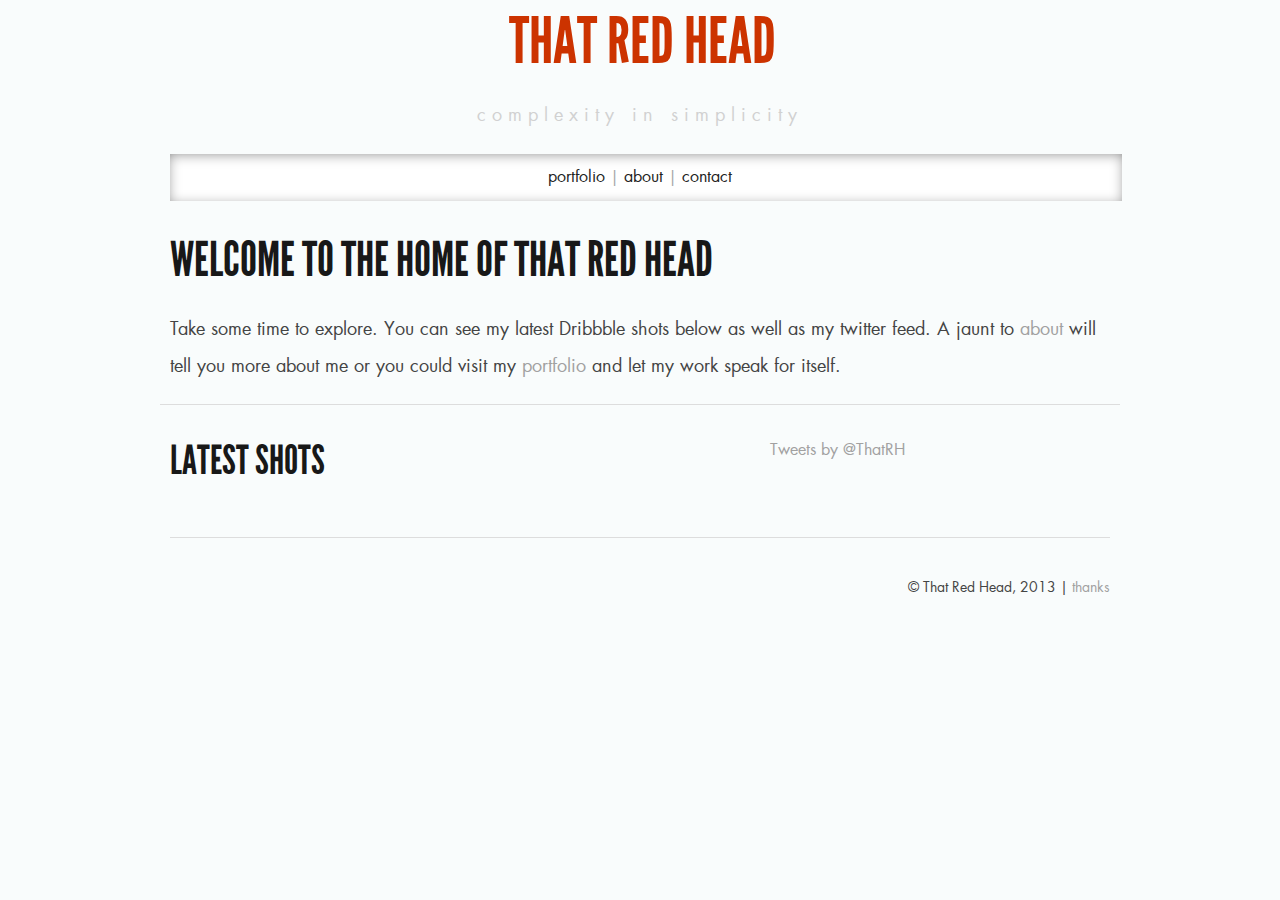
<file: index.html>
<!DOCTYPE html>
<!--[if lt IE 7 ]><html class="ie ie6" lang="en"> <![endif]-->
<!--[if IE 7 ]><html class="ie ie7" lang="en"> <![endif]-->
<!--[if IE 8 ]><html class="ie ie8" lang="en"> <![endif]-->
<!--[if (gte IE 9)|!(IE)]><!--><html lang="en"> <!--<![endif]-->
<head>

	<!-- Basic Page Needs
  ================================================== -->
	<meta charset="utf-8">
	<title>That Red Head</title>

	<!-- Mobile Specific Metas
  ================================================== -->
	<meta name="viewport" content="width=device-width, initial-scale=1, maximum-scale=1">

	<!-- CSS
  ================================================== -->
	<link rel="stylesheet" href="stylesheets/base.css">
	<link rel="stylesheet" href="stylesheets/skeleton.css">
	<link rel="stylesheet" href="stylesheets/styles.css">

	<!--[if lt IE 9]>
		<script src="http://html5shim.googlecode.com/svn/trunk/html5.js"></script>
	<![endif]-->

	<!-- Favicons
	================================================== -->
	<link rel="shortcut icon" href="images/favicon.ico">


</head>
<body>



	<!-- Primary Page Layout
	================================================== -->
	<div class="container home">
		<header class="sixteen columns">
			<h1><a href="index.html">That Red Head</a></h1>
			<p>complexity in simplicity</p>
			<nav>
				<li><a href="portfolio.html">portfolio</a> <span>|</span> </li>
				<li><a href="about.html">about</a> <span>|</span> </li>
				<li><a href="contact.html">contact</a></li>
			</nav>			
		</header>

		<section class="sixteen columns">
			<h2>Welcome to the home of That Red Head</h2>
			<p>Take some time to explore. You can see my latest Dribbble shots below as well as my twitter feed. A jaunt to <a href="about.html">about</a> will tell you more about me or you could visit my <a href="portfolio.html">portfolio</a> and let my work speak for itself. 
		</section>
		<hr>
		<section class="ten columns">
			<h3>Latest Shots</h3>
			<ul class="dribbble" id="shotsByPlayerId"></ul>

		</section>

		<section class="six columns">
			<a class="twitter-timeline" href="https://twitter.com/ThatRH" data-widget-id="336644650981015554">Tweets by @ThatRH</a>
			<script>!function(d,s,id){var js,fjs=d.getElementsByTagName(s)[0],p=/^http:/.test(d.location)?'http':'https';if(!d.getElementById(id)){js=d.createElement(s);js.id=id;js.src=p+"://platform.twitter.com/widgets.js";fjs.parentNode.insertBefore(js,fjs);}}(document,"script","twitter-wjs");</script>

		</section>



		<footer class="sixteen columns">
			<hr>
			<p><small>&copy; That Red Head, 2013 | <a href="thanks.html">thanks</a></small></p>
		</footer>
	</div><!-- container -->
	<script src="http://ajax.googleapis.com/ajax/libs/jquery/1.9.1/jquery.min.js"></script>
	<script src="js/jribble.js" type="text/javascript"></script>

	<script src="js/scripts.js" type="text/javascript"></script>


<!-- End Document
================================================== -->
</body>
</html>
</file>
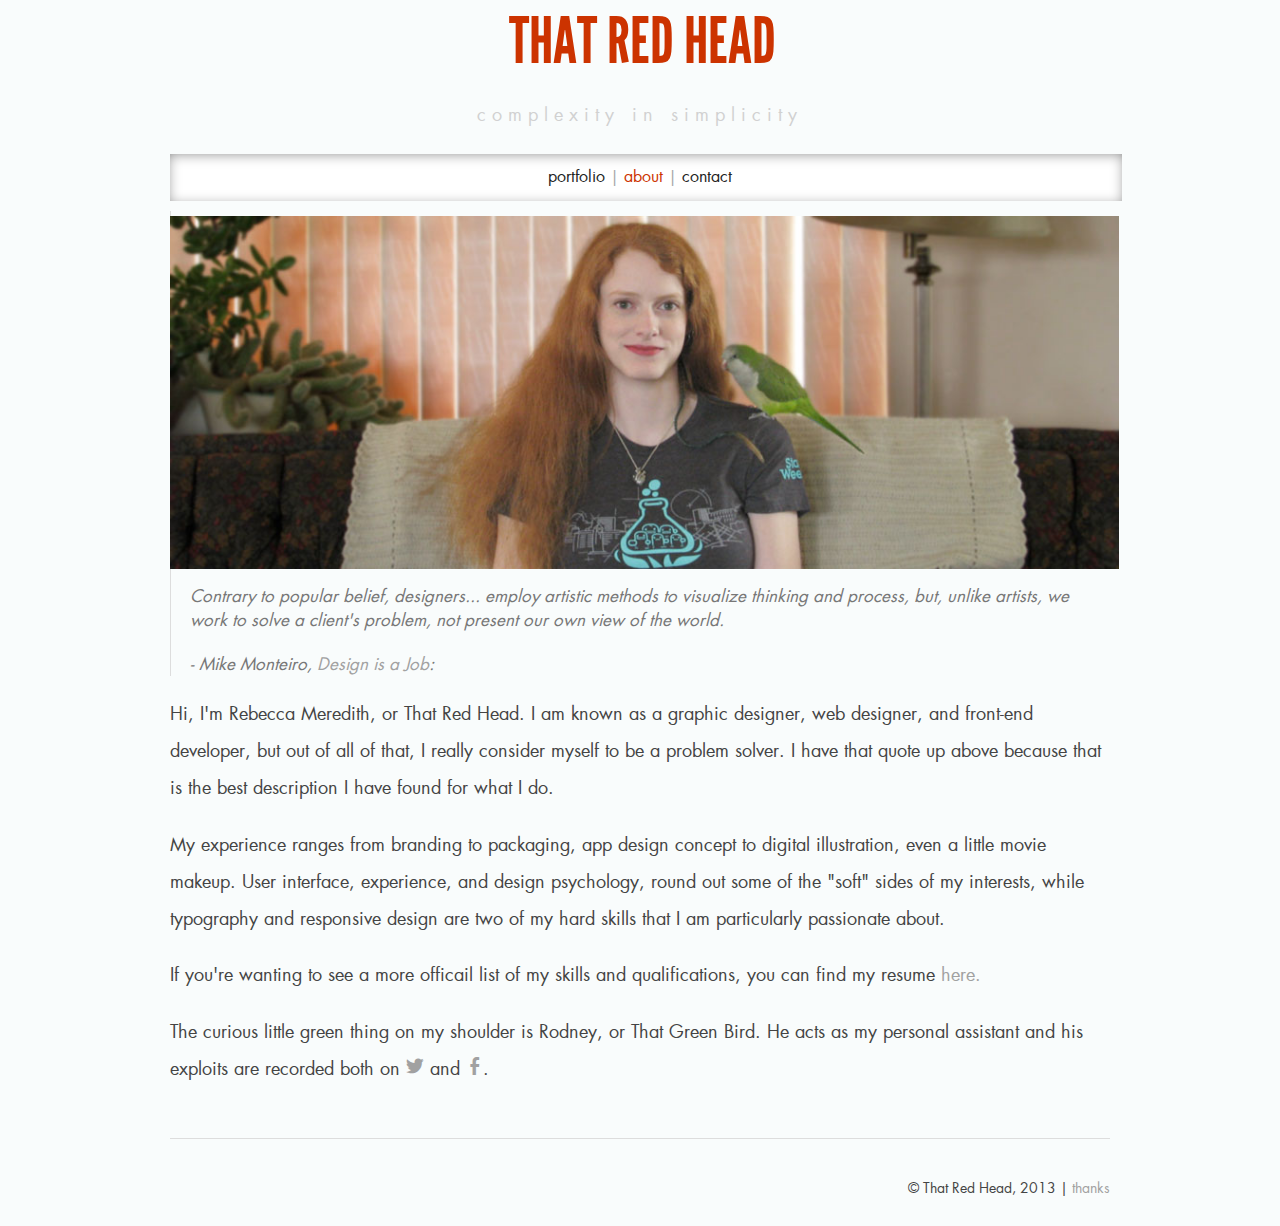
<file: about.html>
<!DOCTYPE html>
<!--[if lt IE 7 ]><html class="ie ie6" lang="en"> <![endif]-->
<!--[if IE 7 ]><html class="ie ie7" lang="en"> <![endif]-->
<!--[if IE 8 ]><html class="ie ie8" lang="en"> <![endif]-->
<!--[if (gte IE 9)|!(IE)]><!--><html lang="en"> <!--<![endif]-->
<head>

	<!-- Basic Page Needs
  ================================================== -->
	<meta charset="utf-8">
	<title>That Red Head</title>
	<link type="text/plain" rel="author" href="humans.txt" />
	<!-- Mobile Specific Metas
  ================================================== -->
	<meta name="viewport" content="width=device-width, initial-scale=1, maximum-scale=1">

	<!-- CSS
  ================================================== -->
	<link rel="stylesheet" href="stylesheets/base.css">
	<link rel="stylesheet" href="stylesheets/skeleton.css">
	<link href="webfonts/ss-social.css" rel="stylesheet" />

	<link rel="stylesheet" href="stylesheets/styles.css">

	<!--[if lt IE 9]>
		<script src="http://html5shim.googlecode.com/svn/trunk/html5.js"></script>
	<![endif]-->

	<!-- Favicons
	================================================== -->
	<link rel="shortcut icon" href="images/favicon.ico">


</head>
<body>



	<!-- Primary Page Layout
	================================================== -->


	<div class="container about">
		<header class="sixteen columns">
			<h1><a href="index.html">That Red Head</a></h1>
			<p>complexity in simplicity</p>
			<nav>
				<li><a href="portfolio.html">portfolio</a> <span>|</span> </li>
				<li>about <span>|</span> </li>
				<li><a href="contact.html">contact</a></li>
			</nav>			
		</header>

		<section class="sixteen columns">
			<img src="images/bio-photo.jpg" alt="That Red Head and That Green Bird">

			<blockquote>
				<p>Contrary to popular belief, designers... employ artistic methods to visualize thinking and process, but, unlike artists, we work to solve a client's problem, not present our own view of the world.
				</p>
				- Mike Monteiro, <em><a href="http://www.abookapart.com/products/design-is-a-job" target="_blank">Design is a Job</a></em>:</p>
			</blockquote>
			<p>Hi, I'm Rebecca Meredith, or That Red Head. I am known as a graphic designer, web designer, and front-end developer, but out of all of that, I really consider myself to be a problem solver. I have that quote up above because that is the best description I have found for what I do.

			<p>My experience ranges from branding to packaging, app design concept to digital illustration, even a little movie makeup. User interface, experience, and design psychology, round out some of the "soft" sides of my interests, while typography and responsive design are two of my hard skills that I am particularly passionate about.</p>
			<p>If you're wanting to see a more officail list of my skills and qualifications, you can find my resume <a href="resume.html">here.</a></p>
			<p>The curious little green thing on my shoulder is Rodney, or That Green Bird. He acts as my personal assistant and his exploits are recorded both on <a href="http://twitter.com/rodneyQP" target="_blank" class="ss-icon">twitter</a> and <a href="https://www.facebook.com/RodneyQP" target="_blank" class="ss-icon">facebook</a>.</p>
		</section>

		<footer class="sixteen columns">
			<hr>
			<p><small>&copy; That Red Head, 2013 | <a href="thanks.html">thanks</a></small></p>
		</footer>

	</div><!-- container -->


<!-- End Document
================================================== -->
</body>
</html>
</file>
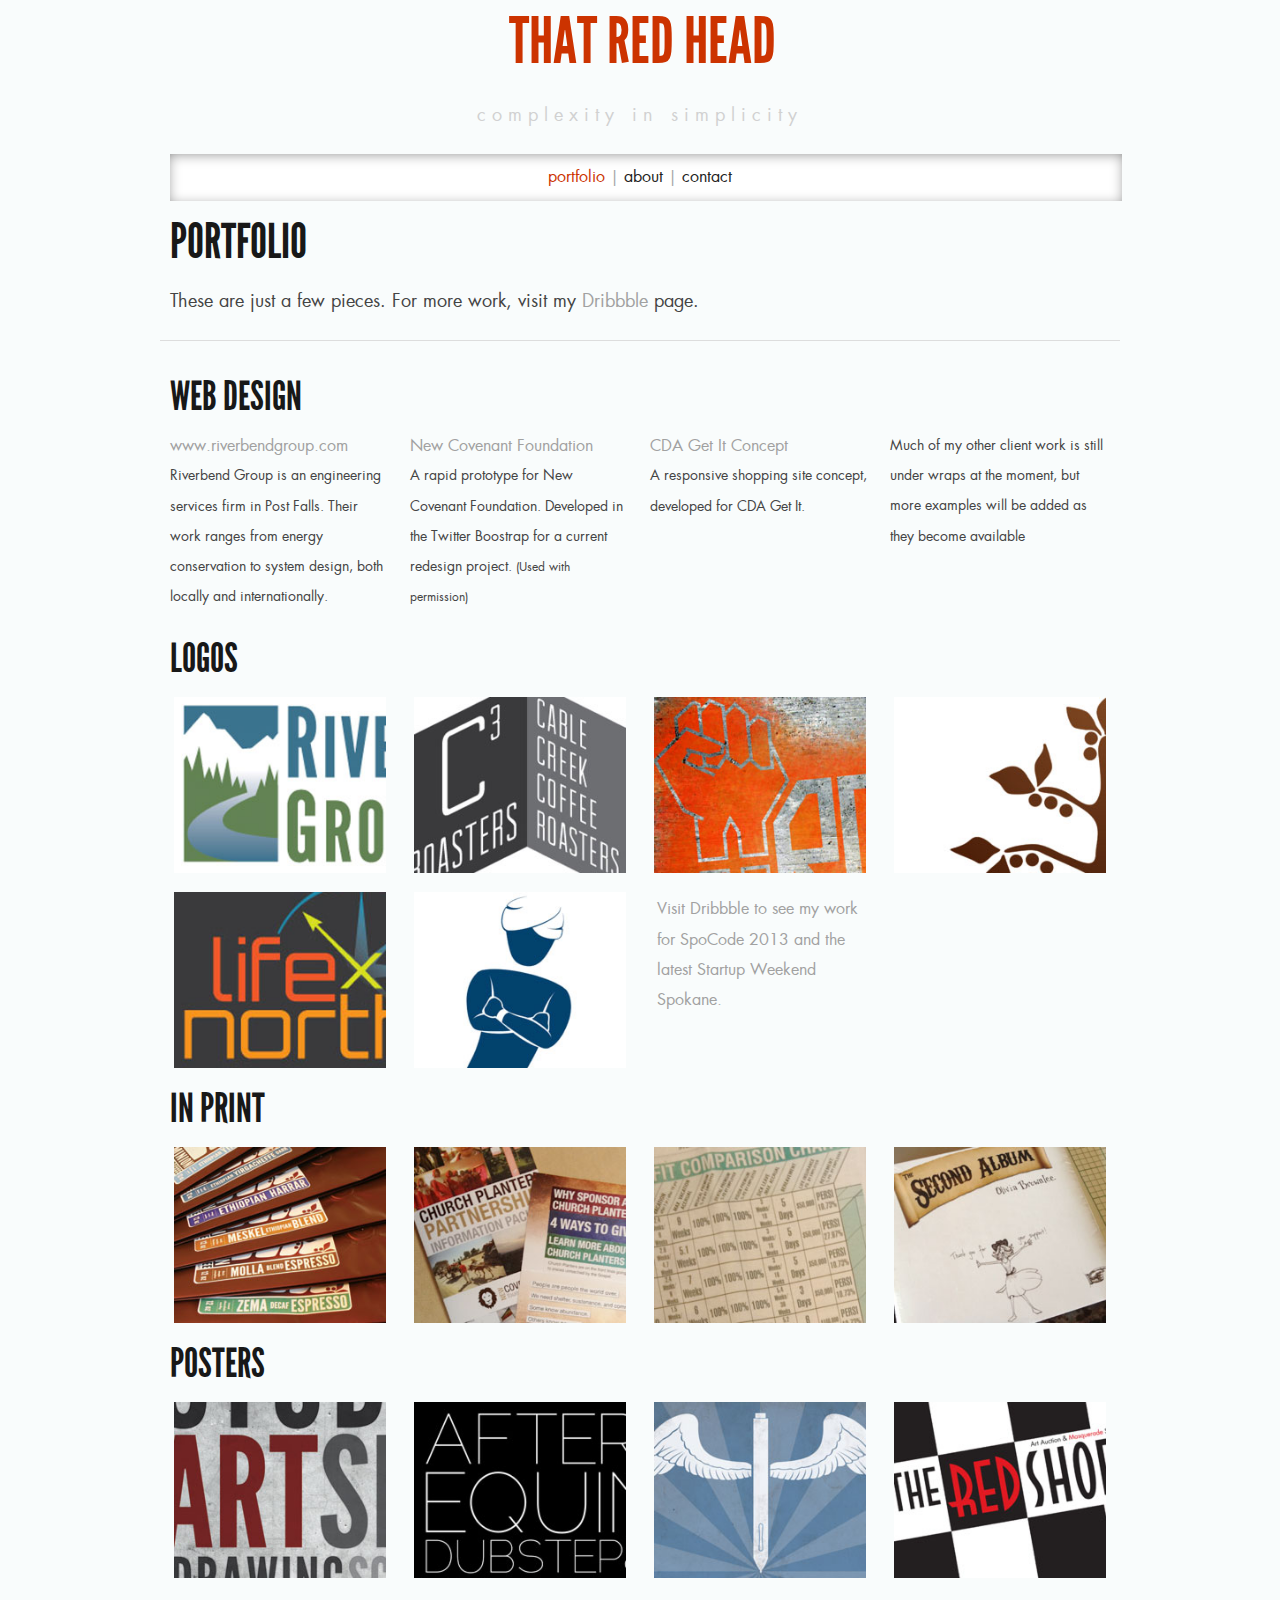
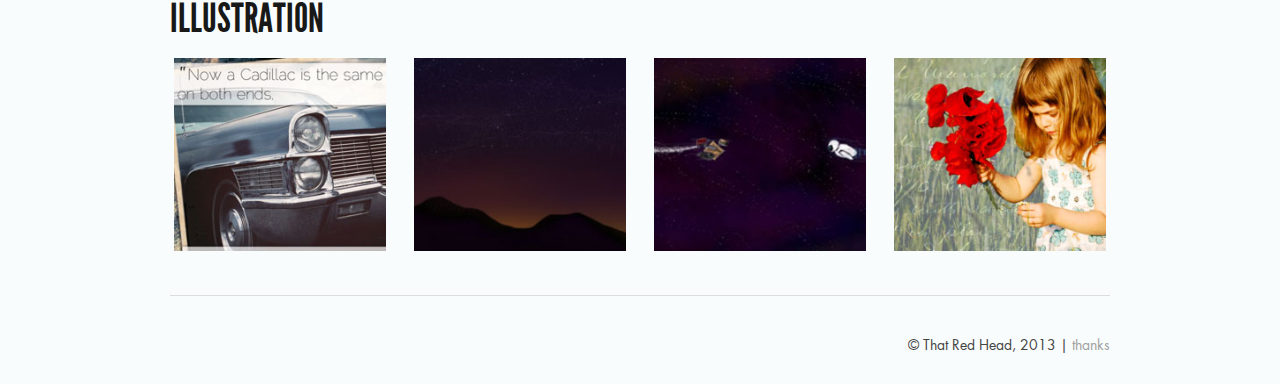
<file: portfolio.html>
<!DOCTYPE html>
<!--[if lt IE 7 ]><html class="ie ie6" lang="en"> <![endif]-->
<!--[if IE 7 ]><html class="ie ie7" lang="en"> <![endif]-->
<!--[if IE 8 ]><html class="ie ie8" lang="en"> <![endif]-->
<!--[if (gte IE 9)|!(IE)]><!--><html lang="en"> <!--<![endif]-->
<head>

	<!-- Basic Page Needs
  ================================================== -->
	<meta charset="utf-8">
	<title>That Red Head</title>

	<!-- Mobile Specific Metas
  ================================================== -->
	<meta name="viewport" content="width=device-width, initial-scale=1, maximum-scale=1">

	<!-- CSS
  ================================================== -->
	<link rel="stylesheet" href="stylesheets/base.css">
	<link rel="stylesheet" href="stylesheets/skeleton.css">
	<link rel="stylesheet" href="stylesheets/styles.css">

	<link rel="stylesheet" href="stylesheets/magnific.css">


	<!--[if lt IE 9]>
		<script src="http://html5shim.googlecode.com/svn/trunk/html5.js"></script>
	<![endif]-->

	<!-- Favicons
	================================================== -->
	<link rel="shortcut icon" href="images/favicon.ico">


</head>
<body>



	<!-- Primary Page Layout
	================================================== -->


	<div class="container">
		<header class="sixteen columns">
			<h1><a href="index.html">That Red Head</a></h1>
			<p>complexity in simplicity</p>
			<nav>
				<li>portfolio <span>|</span> </li>
				<li><a href="about.html">about</a> <span>|</span> </li>
				<li><a href="contact.html">contact</a></li>
			</nav>			
		</header>
		<section class="sixteen columns">
			<h2>Portfolio</h2>
			<p>These are just a few pieces. For more work, visit my <a href="http://dribbble.com/That-RedHead" target="_blank">Dribbble</a> page.</p>
		</section>
		<hr>
			<section class="sixteen columns">
				<h3>Web Design</h3>
			</section>
			<section class="four columns web">
				<a href="http://riverbendgroup.com" target="_blank">
					www.riverbendgroup.com
				</a>
				<p>Riverbend Group is an engineering services firm in Post Falls. Their work ranges from energy conservation to system design, both locally and internationally. </p>
			</section>
			<section class="four columns web">
				<a href="http://that-redhead.github.io/254-final/a.html" target="_blank">
					New Covenant Foundation
				</a>
				<p>A rapid prototype for New Covenant Foundation. Developed in the Twitter Boostrap for a current redesign project. <small>(Used with permission)</small></p>
			</section>
			<section class="four columns web">
				<a href="http://that-redhead.com/cdapress1/" target="_blank">
					CDA Get It Concept
				</a>
				<p>A responsive shopping site concept, developed for CDA Get It.</p>
			</section>
			<section class="four columns web">
				<p>Much of my other client work is still under wraps at the moment, but more examples will be added as they become available</p>
			</section>

		<div class="portfolio">
			<section class="sixteen columns">
				<h3>Logos</h3>
			</section>
			<section class="four columns">
				<a class="img" href="images/port/logo-rgb.jpg">
					<img src="images/port/logo-rgb-thumb.jpg" "Riverbend Group">
				</a>
			</section>
			<section class="four columns">
				<a class="img" href="images/port/logo-cr3.jpg">
					<img src="images/port/logo-cr3-thumb.jpg" "Cable Creek Coffee Roasters">
				</a>
			</section>
			<section class="four columns">
				<a class="img" href="images/port/logo-rogue.jpg">
					<img src="images/port/logo-rogue-thumb.jpg" "Rogue">
				</a>
			</section>
			<section class="four columns">
				<a class="img" href="images/port/logo-dtc.jpg">
					<img src="images/port/logo-dtc-thumb.jpg" "Dominion Trading Coffee">
				</a>
			</section>
			<section class="four columns">
				<a class="img" href="images/port/logo-lxnw.jpg">
					<img src="images/port/logo-lxnw-thumb.jpg" alt="Life x Northwest">
				</a>
			</section>
			<section class="four columns">
				<a class="img" href="images/port/logo-bookg.jpg">
					<img src="images/port/logo-bookg-thumb.jpg" alt="Book Genie">
				</a>
			</section>
			<section class="four columns note">
				<a href="http://dribbble.com/That-RedHead" target="_blank">Visit Dribbble to see my work for SpoCode 2013 and the latest Startup Weekend Spokane.</a>
			</section>


			<section class="sixteen columns">
				<h3>In Print</h3>
			</section>
			<section class="four columns">
				<a class="img" href="images/port/packaging-dtc.jpg">
					<img src="images/port/packaging-dtc-thumb.jpg" alt="DTC Coffee Packaging">
				</a>
			</section>
			<section class="four columns">
				<a class="img" href="images/port/print-ncfpacket.jpg">
					<img src="images/port/print-ncfpacket-thumb.jpg" alt="Church Planter Packet">
				</a>
			</section>
			<section class="four columns">
				<a class="img" href="images/port/print-press.jpg">
					<img src="images/port/print-press-thumb.jpg" alt="Comparison Chart">
				</a>
			</section>
			<section class="four columns">
				<a class="img" href="images/port/print-olivia.jpg" >
					<img src="images/port/print-olivia-thumb.jpg" alt="Olivia Brownlee, The Second Album">
				</a>
			</section>



			<section class="sixteen columns">
				<h3>Posters</h3>
			</section>
			<section class="four columns">
				<a class="img" href="images/port/poster-artshow2010.jpg">
					<img src="images/port/poster-artshow2010-thumb.jpg" alt="Student Art Show">
				</a>
			</section>
			<section class="four columns">
				<a class="img" href="images/port/poster-equinox.jpg" alt="After the Equinox">
					<img src="images/port/poster-equinox-thumb.jpg" alt="After the Equinox">
				</a>
			</section>
			<section class="four columns">
				<a class="img" href="images/port/poster-preflight2011.jpg">
					<img src="images/port/poster-preflight2011-thumb.jpg" alt="Preflight">
				</a>
			</section>
			<section class="four columns">
				<a class="img" href="images/port/poster-rs2011.jpg">
					<img src="images/port/poster-rs2011-thumb.jpg" alt="Red Shoe Event">
				</a>
			</section>

			<section class="sixteen columns">
				<h3>Illustration</h3>
			</section>
			<section class="four columns">
				<a class="img" href="images/port/5x5caddy2012.jpg">
					<img src="images/port/5x5caddy2012-thumb.jpg" alt="5x5 Caddy | 2012">
				</a>
			</section>
			<section class="four columns">
				<a class="img" href="images/port/ipad-sunrise.jpg">
					<img src="images/port/ipad-sunrise-thumb.jpg" alt="iPad Sunrise">
				</a>
			</section>
			<section class="four columns">
				<a class="img" href="images/port/ipad-walle.jpg">
					<img src="images/port/ipad-walle-thumb.jpg" alt="iPad Walle">
				</a>
			</section>
			<section class="four columns">
				<a class="img" href="images/port/5x5lovesongs2011.jpg">
					<img src="images/port/5x5lovesongs2011-thumb.jpg" alt="5x5 Love Songs | 2011">
				</a>
			</section>
		</div>

		<footer class="sixteen columns">
			<hr>
			<p><small>&copy; That Red Head, 2013 | <a href="thanks.html">thanks</a></small></p>
		</footer>

	</div><!-- container -->
	<script src="http://ajax.googleapis.com/ajax/libs/jquery/1.9.1/jquery.min.js"></script>
	<script src="js/magnific.js"></script>
	<script type="text/javascript">
		// magnific
		
		$('.portfolio').magnificPopup({
		delegate: '.img', 
		type: 'image',
		gallery: {
  			enabled: true, 
			preload: [0,2], 
			navigateByImgClick: true,
  			arrowMarkup: '<button title="%title%" type="button" class="mfp-arrow mfp-arrow-%dir%"></button>', 
			tPrev: 'Previous (Left arrow key)',
  			tNext: 'Next (Right arrow key)',
  			
			}

		});

		

	</script>
<!-- End Document
================================================== -->

</body>
</html>
</file>
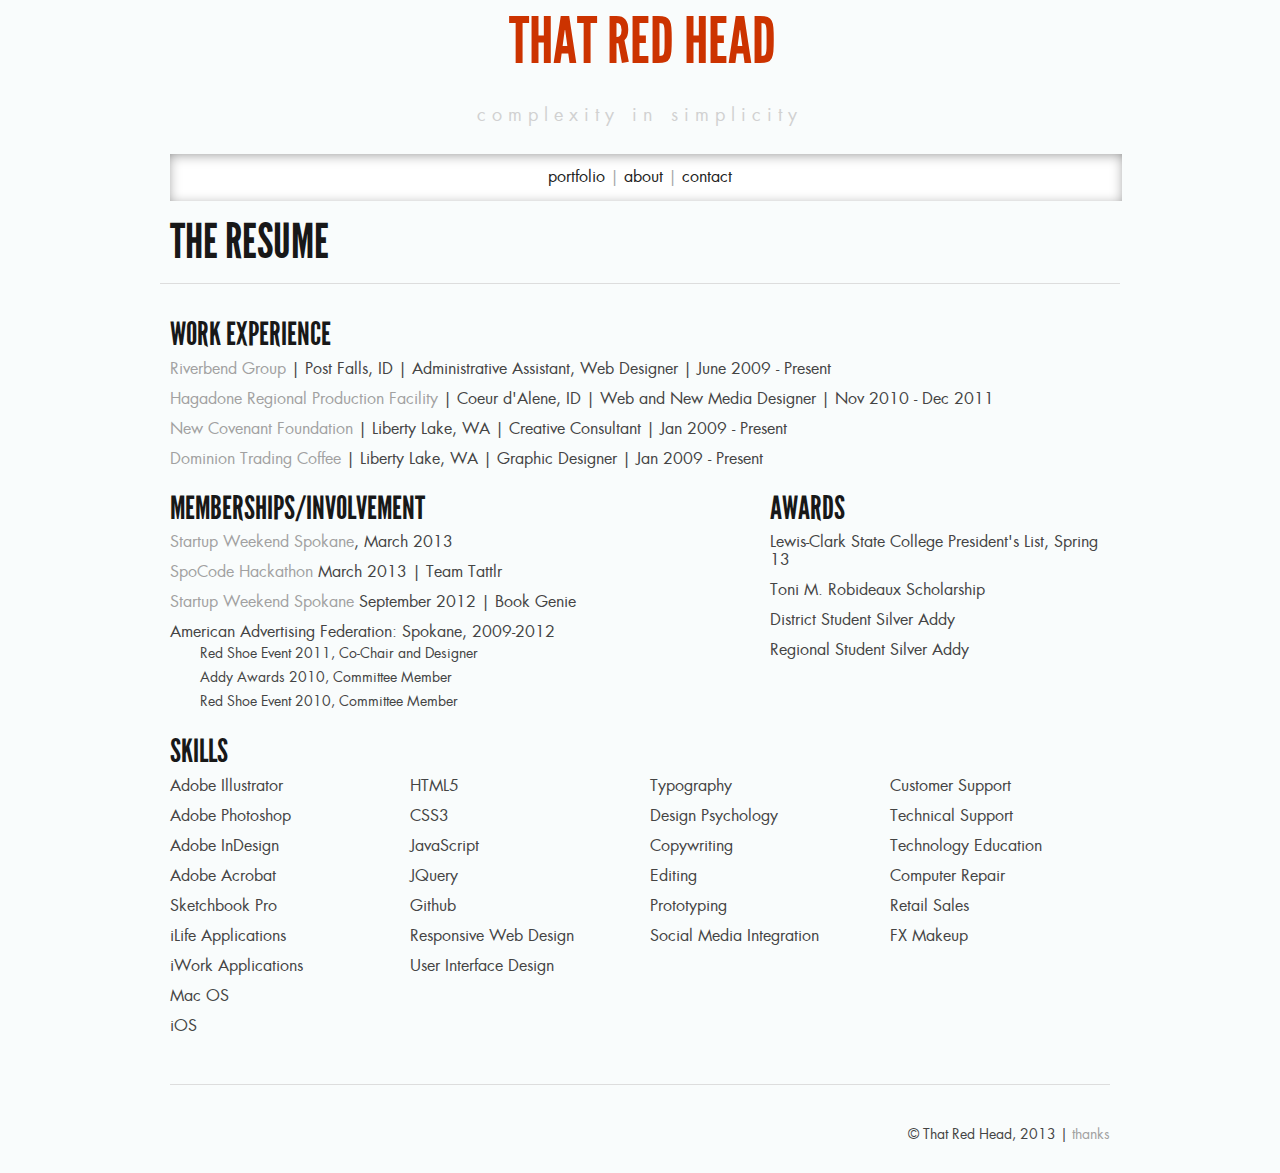
<file: resume.html>
<!DOCTYPE html>
<!--[if lt IE 7 ]><html class="ie ie6" lang="en"> <![endif]-->
<!--[if IE 7 ]><html class="ie ie7" lang="en"> <![endif]-->
<!--[if IE 8 ]><html class="ie ie8" lang="en"> <![endif]-->
<!--[if (gte IE 9)|!(IE)]><!--><html lang="en"> <!--<![endif]-->
<head>

	<!-- Basic Page Needs
  ================================================== -->
	<meta charset="utf-8">
	<title>That Red Head</title>
	<link type="text/plain" rel="author" href="humans.txt" />
	<!-- Mobile Specific Metas
  ================================================== -->
	<meta name="viewport" content="width=device-width, initial-scale=1, maximum-scale=1">

	<!-- CSS
  ================================================== -->
	<link rel="stylesheet" href="stylesheets/base.css">
	<link rel="stylesheet" href="stylesheets/skeleton.css">
	<link rel="stylesheet" href="stylesheets/styles.css">

	<!--[if lt IE 9]>
		<script src="http://html5shim.googlecode.com/svn/trunk/html5.js"></script>
	<![endif]-->

	<!-- Favicons
	================================================== -->
	<link rel="shortcut icon" href="images/favicon.ico">


</head>
<body>



	<!-- Primary Page Layout
	================================================== -->


	<div class="container about">
		<header class="sixteen columns">
			<h1><a href="index.html">That Red Head</a></h1>
			<p>complexity in simplicity</p>
			<nav>
				<li><a href="portfolio.html">portfolio</a> <span>|</span> </li>
				<li><a href="about.html">about</a> <span>|</span> </li>
				<li><a href="contact.html">contact</a></li>
			</nav>			
		</header>

		<section class="sixteen columns">
			<h2>The Resume</h2>
		</section>
		<hr>
		<section class="sixteen columns">
			<h4>Work Experience</h4>
			<ul>
				<li><a href="http://www.riverbendgroup.com" target="_blank">Riverbend Group</a> | Post Falls, ID | Administrative Assistant, Web Designer | June 2009 - Present</li>
				<li><a href="http://www.hagadone.com/newspapers.html" target="_blank">Hagadone Regional Production Facility</a> | Coeur d'Alene, ID | Web and New Media Designer | Nov 2010 - Dec 2011</li>
				<li><a href="http://www.newcovenantfoundation.org" target="_blank">New Covenant Foundation</a> | Liberty Lake, WA | Creative Consultant | Jan 2009 - Present</li>		
				<li><a href="http://www.dominiontradingcoffee.com" target="_blank">Dominion Trading Coffee</a> | Liberty Lake, WA | Graphic Designer | Jan 2009 - Present</li>	
			</ul>
		</section>
		<section class="ten columns">
			<h4>Memberships/involvement </h4>
			<ul>
				<li><a href="http://spokane.startupweekend.org/events/startup-weekend-301201/" target="_blank">Startup Weekend Spokane</a>, March 2013</li>
				<li><a href="http://www.spocode.org/" target="_blank">SpoCode Hackathon</a> March 2013 | Team Tattlr</li>
				<li><a href="http://spokanesw.eventbrite.com/" target="_blank">Startup Weekend Spokane</a> September 2012 | Book Genie</li>
				<li>American Advertising Federation: Spokane, 2009-2012
					<ul>
						<li>Red Shoe Event 2011, Co-Chair and Designer</li>
						<li>Addy Awards 2010, Committee Member</li>
						<li>Red Shoe Event 2010, Committee Member</li>
					</ul>
				</li>
			</ul>		
		</section>
		<section class="six columns">
			<h4>Awards</h4>
			<ul>
				<li>Lewis-Clark State College President's List, Spring 13</li>
				<li>Toni M. Robideaux Scholarship</li>
				<li>District Student Silver Addy</li>
				<li>Regional Student Silver Addy</li>
			</ul>
		</section>
		<section class="sixteen columns">
			<h4>Skills</h4>
		</section>
		<section class="four columns">
			<ul>
				<li>Adobe Illustrator</li>
				<li>Adobe Photoshop</li>
				<li>Adobe InDesign</li>
				<li>Adobe Acrobat</li>
				<li>Sketchbook Pro</li>
				<li>iLife Applications</li>
				<li>iWork Applications</li>
				<li>Mac OS</li>
				<li>iOS</li>
			</ul>
		</section>
		<section class="four columns">
			<ul>
				<li>HTML5</li>
				<li>CSS3</li>
				<li>JavaScript</li>
				<li>JQuery</li>
				<li>Github</li>
				<li>Responsive Web Design</li>
				<li>User Interface Design</li>
			</ul>
		</section>
		<section class="four columns">
			<ul>
				<li>Typography</li>
				<li>Design Psychology</li>
				<li>Copywriting</li>
				<li>Editing</li>
				<li>Prototyping</li>
				<li>Social Media Integration</li>
			</ul>
		</section>
		<section class="four columns">
			<ul>
				<li>Customer Support</li> 
				<li>Technical Support</li>
				<li>Technology Education</li>
				<li>Computer Repair</li>
				<li>Retail Sales</li>
				<li>FX Makeup</li>
			</ul>
		</section>		
		<footer class="sixteen columns">
			<hr>
			<p><small>&copy; That Red Head, 2013 | <a href="thanks.html">thanks</a></small></p>
		</footer>
	</div><!-- container -->


<!-- End Document
================================================== -->
</body>
</html>
</file>
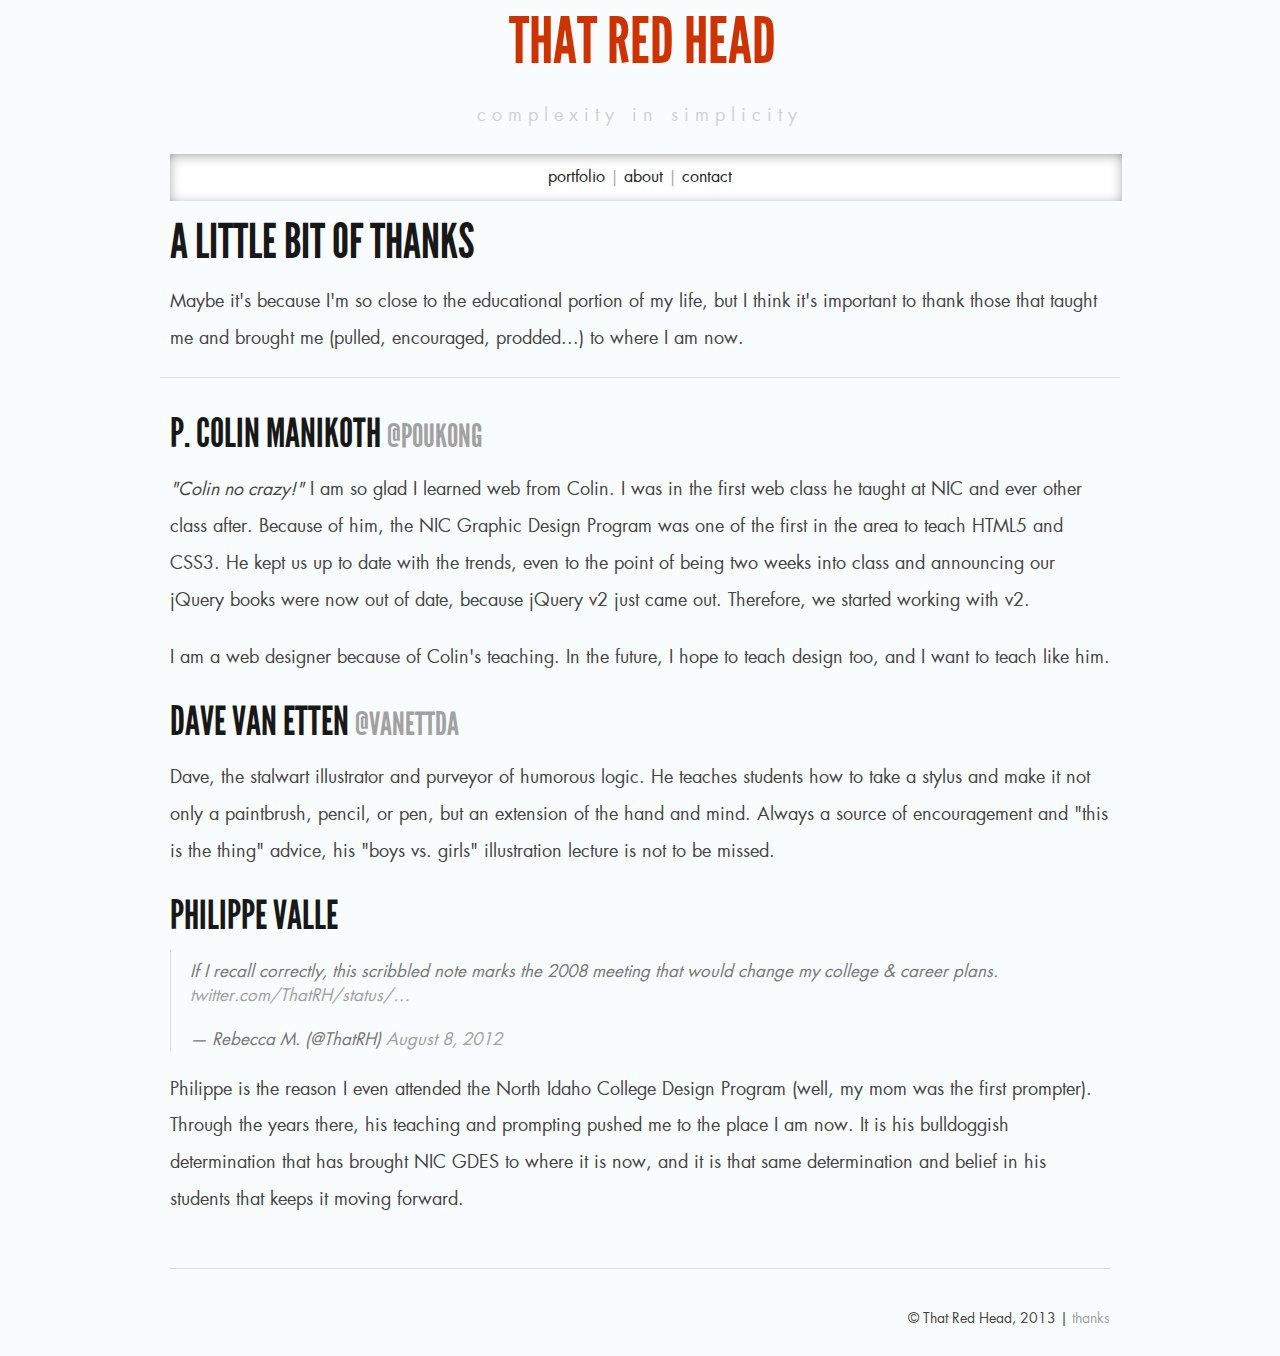
<file: thanks.html>
<!DOCTYPE html>
<!--[if lt IE 7 ]><html class="ie ie6" lang="en"> <![endif]-->
<!--[if IE 7 ]><html class="ie ie7" lang="en"> <![endif]-->
<!--[if IE 8 ]><html class="ie ie8" lang="en"> <![endif]-->
<!--[if (gte IE 9)|!(IE)]><!--><html lang="en"> <!--<![endif]-->
<head>

	<!-- Basic Page Needs
  ================================================== -->
	<meta charset="utf-8">
	<title>That Red Head</title>
	<link type="text/plain" rel="author" href="humans.txt" />
	<!-- Mobile Specific Metas
  ================================================== -->
	<meta name="viewport" content="width=device-width, initial-scale=1, maximum-scale=1">

	<!-- CSS
  ================================================== -->
	<link rel="stylesheet" href="stylesheets/base.css">
	<link rel="stylesheet" href="stylesheets/skeleton.css">
	<link rel="stylesheet" href="stylesheets/styles.css">

	<!--[if lt IE 9]>
		<script src="http://html5shim.googlecode.com/svn/trunk/html5.js"></script>
	<![endif]-->

	<!-- Favicons
	================================================== -->
	<link rel="shortcut icon" href="images/favicon.ico">


</head>
<body>



	<!-- Primary Page Layout
	================================================== -->


	<div class="container about">
		<header class="sixteen columns">
			<h1><a href="index.html">That Red Head</a></h1>
			<p>complexity in simplicity</p>
			<nav>
				<li><a href="portfolio.html">portfolio</a> <span>|</span> </li>
				<li><a href="about.html">about</a> <span>|</span> </li>
				<li><a href="contact.html">contact</a></li>
			</nav>			
		</header>

		<section class="sixteen columns">
			<h2>A little bit of thanks</h2>
			<p>Maybe it's because I'm so close to the educational portion of my life, but I think it's important to thank those that taught me and brought me (pulled, encouraged, prodded...) to where I am now.</p>
		</section>
		<hr>
		<section class="sixteen columns">
			<h3>P. Colin Manikoth <small><a href="http://twitter.com/poukong">@poukong</a></small></h3>
			<p><em>"Colin no crazy!"</em> I am so glad I learned web from Colin. I was in the first web class he taught at NIC and ever other class after. Because of him, the NIC Graphic Design Program was one of the first in the area to teach HTML5 and CSS3. He kept us up to date with the trends, even to the point of being two weeks into class and announcing our jQuery books were now out of date, because jQuery v2 just came out. Therefore, we started working with v2.</p>
			<p>I am a web designer because of Colin's teaching. In the future, I hope to teach design too, and I want to teach like him.</p>
		</section>

		<section class="sixteen columns">
			<h3>Dave Van Etten <small><a href="http://twitter.com/vanettda">@vanettda</a></small></h3>
			<p>Dave, the stalwart illustrator and purveyor of humorous logic. He teaches students how to take a stylus and make it not only a paintbrush, pencil, or pen, but an extension of the hand and mind. Always a source of encouragement and "this is the thing" advice, his "boys vs. girls" illustration lecture is not to be missed.</p>
		</section>	

		<section class="sixteen columns">
			<h3>Philippe Valle</h3>
			<blockquote class="twitter-tweet"><p>If I recall correctly, this scribbled note marks the 2008 meeting that would change my college &amp; career plans. <a href="http://t.co/sdIkbTvq" title="http://twitter.com/ThatRH/status/232998333373902848/photo/1">twitter.com/ThatRH/status/…</a></p>&mdash; Rebecca M. (@ThatRH) <a href="https://twitter.com/ThatRH/status/232998333373902848">August 8, 2012</a></blockquote>
			<script async src="//platform.twitter.com/widgets.js" charset="utf-8"></script>			
			<p>Philippe is the reason I even attended the North Idaho College Design Program (well, my mom was the first prompter). Through the years there, his teaching and prompting pushed me to the place I am now. It is his bulldoggish determination that has brought NIC GDES to where it is now, and it is that same determination and belief in his students that keeps it moving forward.</p>

		</section>

		<footer class="sixteen columns">
			<hr>
			<p><small>&copy; That Red Head, 2013 | <a href="thanks.html">thanks</a></small></p>
		</footer>
	</div><!-- container -->


<!-- End Document
================================================== -->
</body>
</html>
</file>
<file: stylesheets/base.css>
/*
* Skeleton V1.2
* Copyright 2011, Dave Gamache
* www.getskeleton.com
* Free to use under the MIT license.
* http://www.opensource.org/licenses/mit-license.php
* 6/20/2012
*/


/* Table of Content
==================================================
	#Reset & Basics
	#Basic Styles
	#Site Styles
	#Typography
	#Links
	#Lists
	#Images
	#Buttons
	#Forms
	#Misc */


/* #Reset & Basics (Inspired by E. Meyers)
================================================== */
	html, body, div, span, applet, object, iframe, h1, h2, h3, h4, h5, h6, p, blockquote, pre, a, abbr, acronym, address, big, cite, code, del, dfn, em, img, ins, kbd, q, s, samp, small, strike, strong, sub, sup, tt, var, b, u, i, center, dl, dt, dd, ol, ul, li, fieldset, form, label, legend, table, caption, tbody, tfoot, thead, tr, th, td, article, aside, canvas, details, embed, figure, figcaption, footer, header, hgroup, menu, nav, output, ruby, section, summary, time, mark, audio, video {
		margin: 0;
		padding: 0;
		border: 0;
		font-size: 100%;
		font: inherit;
		vertical-align: baseline; }
	article, aside, details, figcaption, figure, footer, header, hgroup, menu, nav, section {
		display: block; }
	body {
		line-height: 1; }
	ol, ul {
		list-style: none; }
	blockquote, q {
		quotes: none; }
	blockquote:before, blockquote:after,
	q:before, q:after {
		content: '';
		content: none; }
	table {
		border-collapse: collapse;
		border-spacing: 0; }


/* #Basic Styles
================================================== */
	body {
		background: #fff;
		font: 100%/190% "HelveticaNeue", "Helvetica Neue", Helvetica, Arial, sans-serif;
		color: #444;
		-webkit-font-smoothing: antialiased; /* Fix for webkit rendering */
		-webkit-text-size-adjust: 100%;
 }


/* #Typography
================================================== */
	h1, h2, h3, h4, h5, h6 {
		color: #181818;
		font-family: "Georgia", "Times New Roman", serif;
		font-weight: normal; }
	h1 a, h2 a, h3 a, h4 a, h5 a, h6 a { font-weight: inherit; }
	h1 { font-size: 4em; line-height: 1.3em; margin-bottom: 14px;}
	h2 { font-size: 3em; line-height: 1.3em; margin-bottom: 10px; }
	h3 { font-size: 2.5em; line-height: 1.3em; margin-bottom: 8px; }
	h4 { font-size: 2em; line-height: 1.3em; margin-bottom: 4px; }
	h5 { font-size: 1.2em; line-height: 1.3em; }
	h6 { font-size: 1em; line-height: 1.3em; }
	.subheader { color: #777; }

	p { margin: 0 0 20px 0; font-size: 110%; line-height: 210%;}
	p img { margin: 0; }
	p.lead { font-size: 21px; line-height: 27px; color: #777;  }

	em { font-style: italic; }
	strong { font-weight: bold; color: #333; }
	small { font-size: 80%; }

/*	Blockquotes  */
	blockquote, blockquote p { font-size: 17px; line-height: 24px; color: #777; font-style: italic; }
	blockquote { margin: 0 0 20px; padding: 9px 20px 0 19px; border-left: 1px solid #ddd; }
	blockquote cite { display: block; font-size: 12px; color: #555; }
	blockquote cite:before { content: "\2014 \0020"; }
	blockquote cite a, blockquote cite a:visited, blockquote cite a:visited { color: #555; }

	hr { border: solid #ddd; border-width: 1px 0 0; clear: both; margin: 10px 0 30px; height: 0; }


/* #Links
================================================== */
	a, a:visited { color: #a1a1a1; text-decoration: none; outline: 0; }
	a:hover, a:focus { color: rgb(204,51,0) }
	p a, p a:visited { line-height: inherit; }


/* #Lists
================================================== */
	ul, ol { margin-bottom: 20px; }
	ul { list-style: none outside; }
	ol { list-style: decimal; }
	ol, ul.square, ul.circle, ul.disc { margin-left: 30px; }
	ul.square { list-style: square outside; }
	ul.circle { list-style: circle outside; }
	ul.disc { list-style: disc outside; }
	ul ul, ul ol,
	ol ol, ol ul { margin: 4px 0 5px 30px; font-size: 90%;  }
	ul ul li, ul ol li,
	ol ol li, ol ul li { margin-bottom: 6px; }
	li { line-height: 18px; margin-bottom: 12px; }
	ul.large li { line-height: 21px; }
	li p { line-height: 21px; }

/* #Images
================================================== */

	img.scale-with-grid {
		max-width: 100%;
		height: auto; }


/* #Buttons
================================================== */

	.button,
	button,
	input[type="submit"],
	input[type="reset"],
	input[type="button"] {
		background: #eee; /* Old browsers */
		background: #eee -moz-linear-gradient(top, rgba(255,255,255,.2) 0%, rgba(0,0,0,.2) 100%); /* FF3.6+ */
		background: #eee -webkit-gradient(linear, left top, left bottom, color-stop(0%,rgba(255,255,255,.2)), color-stop(100%,rgba(0,0,0,.2))); /* Chrome,Safari4+ */
		background: #eee -webkit-linear-gradient(top, rgba(255,255,255,.2) 0%,rgba(0,0,0,.2) 100%); /* Chrome10+,Safari5.1+ */
		background: #eee -o-linear-gradient(top, rgba(255,255,255,.2) 0%,rgba(0,0,0,.2) 100%); /* Opera11.10+ */
		background: #eee -ms-linear-gradient(top, rgba(255,255,255,.2) 0%,rgba(0,0,0,.2) 100%); /* IE10+ */
		background: #eee linear-gradient(top, rgba(255,255,255,.2) 0%,rgba(0,0,0,.2) 100%); /* W3C */
	  border: 1px solid #aaa;
	  border-top: 1px solid #ccc;
	  border-left: 1px solid #ccc;
	  -moz-border-radius: 3px;
	  -webkit-border-radius: 3px;
	  border-radius: 3px;
	  color: #444;
	  display: inline-block;
	  font-size: 11px;
	  font-weight: bold;
	  text-decoration: none;
	  text-shadow: 0 1px rgba(255, 255, 255, .75);
	  cursor: pointer;
	  margin-bottom: 20px;
	  line-height: normal;
	  padding: 8px 10px;
	  font-family: "HelveticaNeue", "Helvetica Neue", Helvetica, Arial, sans-serif; }

	.button:hover,
	button:hover,
	input[type="submit"]:hover,
	input[type="reset"]:hover,
	input[type="button"]:hover {
		color: #222;
		background: #ddd; /* Old browsers */
		background: #ddd -moz-linear-gradient(top, rgba(255,255,255,.3) 0%, rgba(0,0,0,.3) 100%); /* FF3.6+ */
		background: #ddd -webkit-gradient(linear, left top, left bottom, color-stop(0%,rgba(255,255,255,.3)), color-stop(100%,rgba(0,0,0,.3))); /* Chrome,Safari4+ */
		background: #ddd -webkit-linear-gradient(top, rgba(255,255,255,.3) 0%,rgba(0,0,0,.3) 100%); /* Chrome10+,Safari5.1+ */
		background: #ddd -o-linear-gradient(top, rgba(255,255,255,.3) 0%,rgba(0,0,0,.3) 100%); /* Opera11.10+ */
		background: #ddd -ms-linear-gradient(top, rgba(255,255,255,.3) 0%,rgba(0,0,0,.3) 100%); /* IE10+ */
		background: #ddd linear-gradient(top, rgba(255,255,255,.3) 0%,rgba(0,0,0,.3) 100%); /* W3C */
	  border: 1px solid #888;
	  border-top: 1px solid #aaa;
	  border-left: 1px solid #aaa; }

	.button:active,
	button:active,
	input[type="submit"]:active,
	input[type="reset"]:active,
	input[type="button"]:active {
		border: 1px solid #666;
		background: #ccc; /* Old browsers */
		background: #ccc -moz-linear-gradient(top, rgba(255,255,255,.35) 0%, rgba(10,10,10,.4) 100%); /* FF3.6+ */
		background: #ccc -webkit-gradient(linear, left top, left bottom, color-stop(0%,rgba(255,255,255,.35)), color-stop(100%,rgba(10,10,10,.4))); /* Chrome,Safari4+ */
		background: #ccc -webkit-linear-gradient(top, rgba(255,255,255,.35) 0%,rgba(10,10,10,.4) 100%); /* Chrome10+,Safari5.1+ */
		background: #ccc -o-linear-gradient(top, rgba(255,255,255,.35) 0%,rgba(10,10,10,.4) 100%); /* Opera11.10+ */
		background: #ccc -ms-linear-gradient(top, rgba(255,255,255,.35) 0%,rgba(10,10,10,.4) 100%); /* IE10+ */
		background: #ccc linear-gradient(top, rgba(255,255,255,.35) 0%,rgba(10,10,10,.4) 100%); /* W3C */ }

	.button.full-width,
	button.full-width,
	input[type="submit"].full-width,
	input[type="reset"].full-width,
	input[type="button"].full-width {
		width: 100%;
		padding-left: 0 !important;
		padding-right: 0 !important;
		text-align: center; }

	/* Fix for odd Mozilla border & padding issues */
	button::-moz-focus-inner,
	input::-moz-focus-inner {
    border: 0;
    padding: 0;
	}


/* #Forms
================================================== */

	form {
		margin-bottom: 20px; }
	fieldset {
		margin-bottom: 20px; }
	input[type="text"],
	input[type="password"],
	input[type="email"],
	textarea,
	select {
		border: 1px solid #ccc;
		padding: 6px 4px;
		outline: none;
		-moz-border-radius: 2px;
		-webkit-border-radius: 2px;
		border-radius: 2px;
		font: 13px "HelveticaNeue", "Helvetica Neue", Helvetica, Arial, sans-serif;
		color: #777;
		margin: 0;
		width: 210px;
		max-width: 100%;
		display: block;
		margin-bottom: 20px;
		background: #fff; }
	select {
		padding: 0; }
	input[type="text"]:focus,
	input[type="password"]:focus,
	input[type="email"]:focus,
	textarea:focus {
		border: 1px solid #aaa;
 		color: #444;
 		-moz-box-shadow: 0 0 3px rgba(0,0,0,.2);
		-webkit-box-shadow: 0 0 3px rgba(0,0,0,.2);
		box-shadow:  0 0 3px rgba(0,0,0,.2); }
	textarea {
		min-height: 60px; }
	label,
	legend {
		display: block;
		font-weight: bold;
		font-size: 13px;  }
	select {
		width: 220px; }
	input[type="checkbox"] {
		display: inline; }
	label span,
	legend span {
		font-weight: normal;
		font-size: 13px;
		color: #444; }

/* #Misc
================================================== */
	.remove-bottom { margin-bottom: 0 !important; }
	.half-bottom { margin-bottom: 10px !important; }
	.add-bottom { margin-bottom: 20px !important; }
</file>
<file: stylesheets/skeleton.css>
/*
* Skeleton V1.2
* Copyright 2011, Dave Gamache
* www.getskeleton.com
* Free to use under the MIT license.
* http://www.opensource.org/licenses/mit-license.php
* 6/20/2012
*/


/* Table of Contents
==================================================
    #Base 960 Grid
    #Tablet (Portrait)
    #Mobile (Portrait)
    #Mobile (Landscape)
    #Clearing */



/* #Base 960 Grid
================================================== */

    .container                                  { position: relative; width: 960px; margin: 0 auto; padding: 0; }
    .container .column,
    .container .columns                         { float: left; display: inline; margin-left: 10px; margin-right: 10px; }
    .row                                        { margin-bottom: 20px; }

    /* Nested Column Classes */
    .column.alpha, .columns.alpha               { margin-left: 0; }
    .column.omega, .columns.omega               { margin-right: 0; }

    /* Base Grid */
    .container .one.column,
    .container .one.columns                     { width: 40px;  }
    .container .two.columns                     { width: 100px; }
    .container .three.columns                   { width: 160px; }
    .container .four.columns                    { width: 220px; }
    .container .five.columns                    { width: 280px; }
    .container .six.columns                     { width: 340px; }
    .container .seven.columns                   { width: 400px; }
    .container .eight.columns                   { width: 460px; }
    .container .nine.columns                    { width: 520px; }
    .container .ten.columns                     { width: 580px; }
    .container .eleven.columns                  { width: 640px; }
    .container .twelve.columns                  { width: 700px; }
    .container .thirteen.columns                { width: 760px; }
    .container .fourteen.columns                { width: 820px; }
    .container .fifteen.columns                 { width: 880px; }
    .container .sixteen.columns                 { width: 940px; }

    .container .one-third.column                { width: 300px; }
    .container .two-thirds.column               { width: 620px; }

    /* Offsets */
    .container .offset-by-one                   { padding-left: 60px;  }
    .container .offset-by-two                   { padding-left: 120px; }
    .container .offset-by-three                 { padding-left: 180px; }
    .container .offset-by-four                  { padding-left: 240px; }
    .container .offset-by-five                  { padding-left: 300px; }
    .container .offset-by-six                   { padding-left: 360px; }
    .container .offset-by-seven                 { padding-left: 420px; }
    .container .offset-by-eight                 { padding-left: 480px; }
    .container .offset-by-nine                  { padding-left: 540px; }
    .container .offset-by-ten                   { padding-left: 600px; }
    .container .offset-by-eleven                { padding-left: 660px; }
    .container .offset-by-twelve                { padding-left: 720px; }
    .container .offset-by-thirteen              { padding-left: 780px; }
    .container .offset-by-fourteen              { padding-left: 840px; }
    .container .offset-by-fifteen               { padding-left: 900px; }



/* #Tablet (Portrait)
================================================== */

    /* Note: Design for a width of 768px */

    @media only screen and (min-width: 768px) and (max-width: 959px) {
        .container                                  { width: 768px; }
        .container .column,
        .container .columns                         { margin-left: 10px; margin-right: 10px;  }
        .column.alpha, .columns.alpha               { margin-left: 0; margin-right: 10px; }
        .column.omega, .columns.omega               { margin-right: 0; margin-left: 10px; }
        .alpha.omega                                { margin-left: 0; margin-right: 0; }

        .container .one.column,
        .container .one.columns                     { width: 28px; }
        .container .two.columns                     { width: 76px; }
        .container .three.columns                   { width: 124px; }
        .container .four.columns                    { width: 172px; }
        .container .five.columns                    { width: 220px; }
        .container .six.columns                     { width: 268px; }
        .container .seven.columns                   { width: 316px; }
        .container .eight.columns                   { width: 364px; }
        .container .nine.columns                    { width: 412px; }
        .container .ten.columns                     { width: 460px; }
        .container .eleven.columns                  { width: 508px; }
        .container .twelve.columns                  { width: 556px; }
        .container .thirteen.columns                { width: 604px; }
        .container .fourteen.columns                { width: 652px; }
        .container .fifteen.columns                 { width: 700px; }
        .container .sixteen.columns                 { width: 748px; }

        .container .one-third.column                { width: 236px; }
        .container .two-thirds.column               { width: 492px; }

        /* Offsets */
        .container .offset-by-one                   { padding-left: 48px; }
        .container .offset-by-two                   { padding-left: 96px; }
        .container .offset-by-three                 { padding-left: 144px; }
        .container .offset-by-four                  { padding-left: 192px; }
        .container .offset-by-five                  { padding-left: 240px; }
        .container .offset-by-six                   { padding-left: 288px; }
        .container .offset-by-seven                 { padding-left: 336px; }
        .container .offset-by-eight                 { padding-left: 384px; }
        .container .offset-by-nine                  { padding-left: 432px; }
        .container .offset-by-ten                   { padding-left: 480px; }
        .container .offset-by-eleven                { padding-left: 528px; }
        .container .offset-by-twelve                { padding-left: 576px; }
        .container .offset-by-thirteen              { padding-left: 624px; }
        .container .offset-by-fourteen              { padding-left: 672px; }
        .container .offset-by-fifteen               { padding-left: 720px; }
    }


/*  #Mobile (Portrait)
================================================== */

    /* Note: Design for a width of 320px */

    @media only screen and (max-width: 767px) {
        .container { width: 300px; }
        .container .columns,
        .container .column { margin: 0; }

        .container .one.column,
        .container .one.columns,
        .container .two.columns,
        .container .three.columns,
        .container .four.columns,
        .container .five.columns,
        .container .six.columns,
        .container .seven.columns,
        .container .eight.columns,
        .container .nine.columns,
        .container .ten.columns,
        .container .eleven.columns,
        .container .twelve.columns,
        .container .thirteen.columns,
        .container .fourteen.columns,
        .container .fifteen.columns,
        .container .sixteen.columns,
        .container .one-third.column,
        .container .two-thirds.column  { width: 300px; }

        /* Offsets */
        .container .offset-by-one,
        .container .offset-by-two,
        .container .offset-by-three,
        .container .offset-by-four,
        .container .offset-by-five,
        .container .offset-by-six,
        .container .offset-by-seven,
        .container .offset-by-eight,
        .container .offset-by-nine,
        .container .offset-by-ten,
        .container .offset-by-eleven,
        .container .offset-by-twelve,
        .container .offset-by-thirteen,
        .container .offset-by-fourteen,
        .container .offset-by-fifteen { padding-left: 0; }

    }


/* #Mobile (Landscape)
================================================== */

    /* Note: Design for a width of 480px */

    @media only screen and (min-width: 480px) and (max-width: 767px) {
        .container { width: 420px; }
        .container .columns,
        .container .column { margin: 0; }

        .container .one.column,
        .container .one.columns,
        .container .two.columns,
        .container .three.columns,
        .container .four.columns,
        .container .five.columns,
        .container .six.columns,
        .container .seven.columns,
        .container .eight.columns,
        .container .nine.columns,
        .container .ten.columns,
        .container .eleven.columns,
        .container .twelve.columns,
        .container .thirteen.columns,
        .container .fourteen.columns,
        .container .fifteen.columns,
        .container .sixteen.columns,
        .container .one-third.column,
        .container .two-thirds.column { width: 420px; }
    }


/* #Clearing
================================================== */

    /* Self Clearing Goodness */
    .container:after { content: "\0020"; display: block; height: 0; clear: both; visibility: hidden; }

    /* Use clearfix class on parent to clear nested columns,
    or wrap each row of columns in a <div class="row"> */
    .clearfix:before,
    .clearfix:after,
    .row:before,
    .row:after {
      content: '\0020';
      display: block;
      overflow: hidden;
      visibility: hidden;
      width: 0;
      height: 0; }
    .row:after,
    .clearfix:after {
      clear: both; }
    .row,
    .clearfix {
      zoom: 1; }

    /* You can also use a <br class="clear" /> to clear columns */
    .clear {
      clear: both;
      display: block;
      overflow: hidden;
      visibility: hidden;
      width: 0;
      height: 0;
    }
</file>
<file: stylesheets/styles.css>
/*
* Skeleton V1.2
* Copyright 2011, Dave Gamache
* www.getskeleton.com
* Free to use under the MIT license.
* http://www.opensource.org/licenses/mit-license.php
* 6/20/2012
*/

/* Table of Content
==================================================
	#Font-Face
	#Site Styles
	#Page Styles
	#Media Queries
	 */


/* #Font-Face
================================================== */
@font-face {
    font-family: 'League Gothic';
    src: url('../webfonts/leaguegothic-regular-webfont.eot');
    src: url('../webfonts/leaguegothic-regular-webfont.eot?#iefix') format('embedded-opentype'),
         url('../webfonts/leaguegothic-regular-webfont.woff') format('woff'),
         url('../webfonts/leaguegothic-regular-webfont.ttf') format('truetype'),
         url('../webfonts/leaguegothic-regular-webfont.svg#league_gothicregular') format('svg');
    font-weight: normal;
    font-style: normal;

}

@font-face {
    font-family: 'futura_ltbook';
    src: url('../webfonts/futuralt-book-webfont.eot');
    src: url('../webfonts/futuralt-book-webfont.eot?#iefix') format('embedded-opentype'),
         url('../webfonts/futuralt-book-webfont.woff') format('woff'),
         url('../webfonts/futuralt-book-webfont.ttf') format('truetype'),
         url('../webfonts/futuralt-book-webfont.svg#futura_ltbook') format('svg');
    font-weight: normal;
    font-style: normal;

}

h1, h2, h3, h4, h5, h6 {
	font-family: 'League Gothic';
	text-transform: uppercase;
}
/* #Typography
================================================== */

/* #Site Styles
================================================== */
body	{
	background: rgb(249,252,252);
	font-family: 'futura_ltbook';

}
header	{
	width: inherit;
	text-align: center;
	margin-bottom: 10px;
}
header h1 a, header h1 a:link, header h1 a:visited {
	padding-left: 5px;
	color: rgb(204,51,0);
	-webkit-transition: color 0.2s ease-in-out;
	-moz-transition: color 0.2s ease-in-out;
	transition: color 0.2s ease-in-out;
}
header h1 a:hover {
	color: rgb(204,150,133);

}
header p {
	letter-spacing: 6px;
	color: #d1d1d1;
}

nav {
	padding: 8px 12px 8px 0px;
	width: 100%;
	background: white;
	box-shadow: inset 0px 2px 14px -3px rgba(0, 0, 0, .5);
}
nav li {
	display: inline;
	color: rgb(204,51,0);
}
nav li span {
	color:#a9a9a9;
}

nav a:link {
	color: #222;
	-webkit-transition: color 0.1s ease-in-out;
	-moz-transition: color 0.1s ease-in-out;
	transition: color 0.1s ease-in-out;
}

nav a:hover, nav a:active {
	color: rgb(204,51,0);
}

footer {

	text-align: right;
	margin-top: 2%;
}

/* #Page Styles
================================================== */

/*portfolio*/

.web p {
	font-size: 90%;
}

.portfolio img {
	width: 96%;
	padding: 2%;
}

.portfolio a {
	height: 100%;
	float: left;
	border-radius: 5px;

	-webkit-transition: background 0.2s ease-in-out;
	-moz-transition: background 0.2s ease-in-out;
	transition: background 0.2s ease-in-out;

}

.portfolio a:hover {
		background:#dddddd;

}

.note a {
	padding: 3%;
}
/*contact*/

.contact .four	{
	padding-top: 3%;
	padding-bottom:1%;
	margin-bottom: 1%;
	background: rgb(245,248,248);
	-webkit-transition: background 0.2s ease-in-out;
	-moz-transition: background 0.2s ease-in-out;
	transition: background 0.2s ease-in-out;
	border-radius: 5px;
	text-align: center;
}

.contact .four:hover	{
	background:#dddddd;
}

.contact .four h3, .contact .four p {
	margin-left: 5px;
}

.contact .four h3 {
	font-size: 3.5em;
	position: relative;
	top: 0px;
	-webkit-transition: top 0.2s ease-in-out;
	-moz-transition: top 0.2s ease-in-out;
	transition: top 0.2s ease-in-out;
}

.contact .four:hover h3 {
	top:-4px;

}

.jotform-form {
	text-align: center;
}

.jotform-form label {
	text-align: left;
}

.jotform-form li.form-line {
	float: left;
	margin: 0 39%;
}

.jotform-form li#id_17 {
	margin: 0 29%;
}

.jotform-form li#id_14 {
	margin: 0 47%;
}

.jotform-form .form-textarea {
	width: 400px;
}

.thanks {
	text-align: center;
}

/*home*/

.home .sixteen h2 {
	margin: 2% 0;
}

.dribbble img {
	width: 100%;
}

/*about*/
.about .sixteen img {
	width: 101%;
	float: left;
	margin: 5px 0 15px 0;
}


/* #Media Queries
================================================== */

	/* Smaller than standard 960 (devices and browsers) */
	@media only screen and (max-width: 959px) {}

	/* Tablet Portrait size to standard 960 (devices and browsers) */
	@media only screen and (min-width: 768px) and (max-width: 959px) {}

	/* All Mobile Sizes (devices and browser) */
	@media only screen and (max-width: 767px) {}

	/* Mobile Landscape Size to Tablet Portrait (devices and browsers) */
	@media only screen and (min-width: 480px) and (max-width: 767px) {
		.jotform-form li.form-line {
			float: left;
			margin: 0 2%;
		}

		.jotform-form li#id_17 {
			margin: 0 2%;
		}

		.jotform-form li#id_14 {
			margin: 0 2%;
		}
		.jotform-form .form-textarea {
			width: 96%;
		}

	}
		
	/* Mobile Portrait Size to Mobile Landscape Size (devices and browsers) */
	@media only screen and (max-width: 479px) {
		.jotform-form li.form-line {
			float: left;
			margin: 0 2%;
		}

		.jotform-form li#id_17 {
			margin: 0 2%;
		}

		.jotform-form li#id_14 {
			margin: 0 2%;
		}
		.jotform-form .form-textarea {
			width: 96%;
		}
		
	}		

	}
</file>
<file: webfonts/ss-social.css>
@charset "UTF-8";

/*
* Symbolset
* www.symbolset.com
* Copyright © 2012 Oak Studios LLC
* 
* Upload this file to your web server
* and place this within your <head> tags.
* <link href="webfonts/ss-social.css" rel="stylesheet" />
*/

@font-face {
  font-family: "SSSocial";
  src: url('ss-social-circle.eot');
  src: url('ss-social-circle.eot?#iefix') format('embedded-opentype'),
       url('ss-social-circle.woff') format('woff'),
       url('ss-social-circle.ttf') format('truetype'),
       url('ss-social-circle.svg#SSSocialCircle') format('svg');
  font-weight: bold;
  font-style: normal;
}

@font-face {
  font-family: "SSSocial";
  src: url('ss-social-regular.eot');
  src: url('ss-social-regular.eot?#iefix') format('embedded-opentype'),
       url('ss-social-regular.woff') format('woff'),
       url('ss-social-regular.ttf') format('truetype'),
       url('ss-social-regular.svg#SSSocialRegular') format('svg');
  font-weight: normal;
  font-style: normal;
}

.ss-icon, .ss-icon.ss-social, .ss-icon.ss-social-circle,
[class^="ss-"]:before, [class*=" ss-"]:before, 
[class^="ss-"][class*=" ss-social"]:before, [class*=" ss-"][class*=" ss-social"]:before,
[class^="ss-"].right:after, [class*=" ss-"].right:after,
[class^="ss-"][class*=" ss-social"].right:after, [class*=" ss-"][class*=" ss-social"].right:after{
  font-family: "SSSocial";
  font-style: normal;
  font-weight: normal;
  text-decoration: none;
  text-rendering: optimizeLegibility;
  white-space: nowrap;
  -webkit-font-feature-settings: "liga";
  -moz-font-feature-settings: "liga=1";
  -moz-font-feature-settings: "liga";
  -ms-font-feature-settings: "liga" 1;
  -o-font-feature-settings: "liga";
  font-feature-settings: "liga";
  -webkit-font-smoothing: antialiased;
}

.ss-icon.ss-social-circle, 
[class^="ss-"].ss-social-circle:before, [class*=" ss-"].ss-social-circle:before,
[class^="ss-"].ss-social-circle.right:after, [class*=" ss-"].ss-social-circle.right:after{
  font-weight: bold;
}

[class^="ss-"].right:before, [class^="ss-"][class*=" ss-social"].right:before{display:none;content:'';}

.ss-facebook:before,.ss-facebook.right:after{content:''}.ss-twitter:before,.ss-twitter.right:after{content:''}.ss-linkedin:before,.ss-linkedin.right:after{content:''}.ss-googleplus:before,.ss-googleplus.right:after{content:''}.ss-tumblr:before,.ss-tumblr.right:after{content:''}.ss-wordpress:before,.ss-wordpress.right:after{content:''}.ss-blogger:before,.ss-blogger.right:after{content:''}.ss-posterous:before,.ss-posterous.right:after{content:''}.ss-youtube:before,.ss-youtube.right:after{content:''}.ss-vimeo:before,.ss-vimeo.right:after{content:''}.ss-flickr:before,.ss-flickr.right:after{content:''}.ss-instagram:before,.ss-instagram.right:after{content:''}.ss-pinterest:before,.ss-pinterest.right:after{content:''}.ss-dribbble:before,.ss-dribbble.right:after{content:''}.ss-behance:before,.ss-behance.right:after{content:''}.ss-github:before,.ss-github.right:after{content:''}.ss-octocat:before,.ss-octocat.right:after{content:''}.ss-paypal:before,.ss-paypal.right:after{content:''}.ss-foursquare:before,.ss-foursquare.right:after{content:''}.ss-skype:before,.ss-skype.right:after{content:''}.ss-rdio:before,.ss-rdio.right:after{content:''}.ss-spotify:before,.ss-spotify.right:after{content:''}.ss-lastfm:before,.ss-lastfm.right:after{content:''}.ss-mail:before,.ss-mail.right:after{content:'✉'}.ss-like:before,.ss-like.right:after{content:'👍'}.ss-rss:before,.ss-rss.right:after{content:''}
</file>
